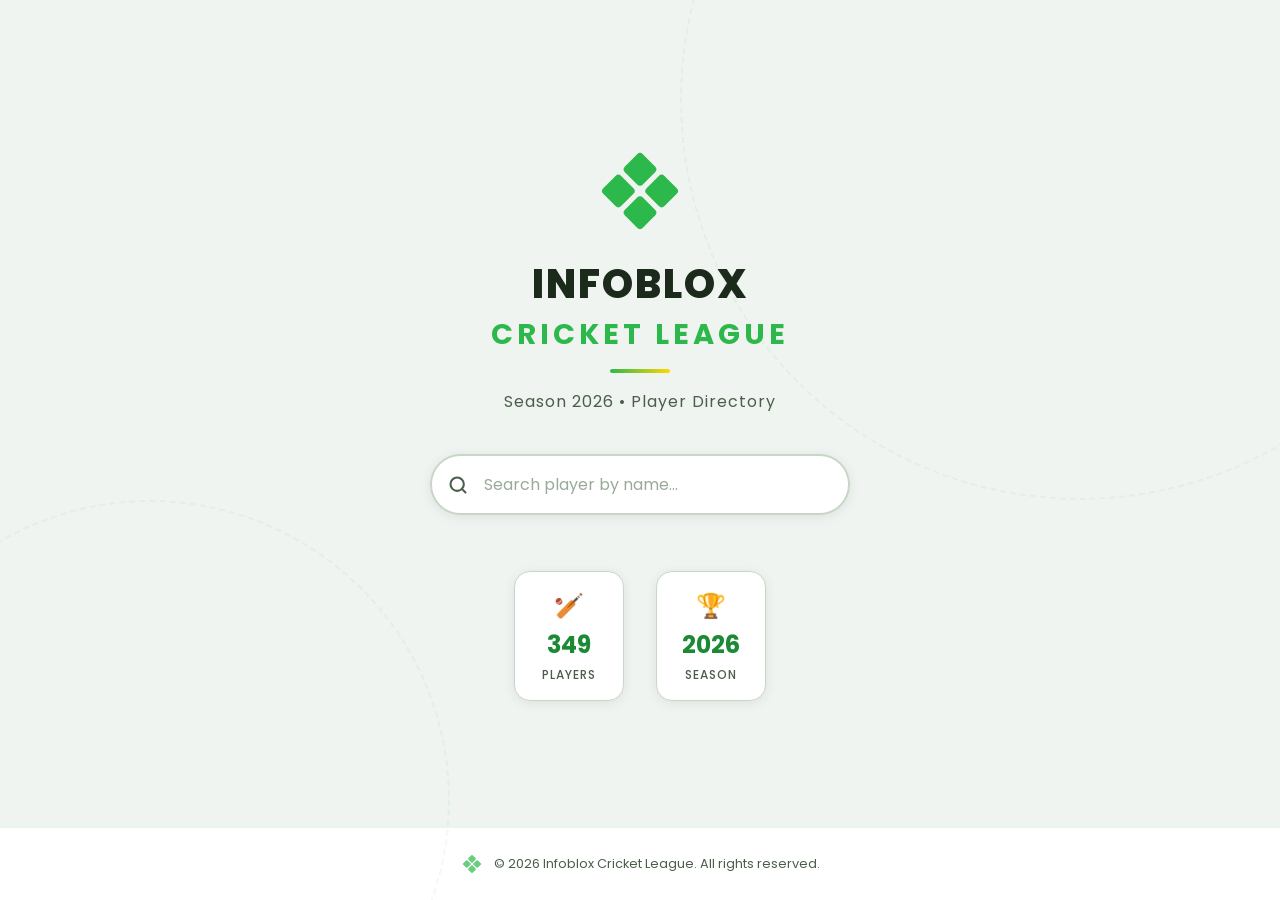
<file: index.html>
<!DOCTYPE html>
<html lang="en">
<head>
    <meta charset="UTF-8">
    <meta name="viewport" content="width=device-width, initial-scale=1.0">
    <title>ICL - Infoblox Cricket League</title>
    <link rel="stylesheet" href="css/styles.css">
    <link rel="preconnect" href="https://fonts.googleapis.com">
    <link href="https://fonts.googleapis.com/css2?family=Poppins:wght@300;400;500;600;700;800&display=swap" rel="stylesheet">
</head>
<body>
    <!-- Decorative cricket-themed background -->
    <div class="bg-decoration">
        <div class="cricket-seam seam-1"></div>
        <div class="cricket-seam seam-2"></div>
    </div>

    <div class="container hero-container">
        <!-- Logo & Branding -->
        <div class="logo-section">
            <div class="logo-badge">
                <img src="logo-icon.svg" alt="Infoblox Logo" class="logo-icon">
            </div>
            <h1 class="brand-title">INFOBLOX<br><span class="brand-highlight">CRICKET LEAGUE</span></h1>
            <div class="brand-divider"></div>
            <p class="brand-subtitle">Season 2026 &bull; Player Directory</p>
        </div>

        <!-- Search Section -->
        <div class="search-section">
            <div class="search-wrapper">
                <div class="search-icon-wrapper">
                    <svg class="search-svg" viewBox="0 0 24 24" fill="none" stroke="currentColor" stroke-width="2.5" stroke-linecap="round" stroke-linejoin="round"><circle cx="11" cy="11" r="8"/><line x1="21" y1="21" x2="16.65" y2="16.65"/></svg>
                </div>
                <input 
                    type="text" 
                    id="searchInput" 
                    class="search-input" 
                    placeholder="Search player by name..." 
                    autocomplete="off"
                >
                <span class="clear-btn" id="clearBtn" title="Clear">&times;</span>
            </div>
            <!-- Search Results Dropdown -->
            <div class="search-results" id="searchResults"></div>
        </div>

        <!-- Cricket-themed stats bar -->
        <div class="stats-bar" id="statsBar">
            <div class="stat-item">
                <div class="stat-icon">&#127951;</div>
                <div class="stat-number" id="totalPlayers">0</div>
                <div class="stat-label">Players</div>
            </div>
            <div class="stat-item">
                <div class="stat-icon">&#127942;</div>
                <div class="stat-number">2026</div>
                <div class="stat-label">Season</div>
            </div>
        </div>
    </div>

    <footer class="footer">
        <div class="footer-content">
            <img src="logo-icon.svg" alt="Infoblox" class="footer-logo">
            <p>&copy; 2026 Infoblox Cricket League. All rights reserved.</p>
        </div>
    </footer>

    <script src="js/csv-parser.js"></script>
    <script src="js/app.js"></script>
</body>
</html>
</file>
<file: css/styles.css>
/* ===== CSS Reset & Base ===== */
*,
*::before,
*::after {
    margin: 0;
    padding: 0;
    box-sizing: border-box;
}

:root {
    --primary: #2DB84B;
    --primary-dark: #1a8a35;
    --primary-darker: #0f5e23;
    --primary-light: #e8f5e9;
    --accent: #FFD700;
    --accent-dark: #c7a600;
    --text: #1b2a1b;
    --text-secondary: #4a5e4a;
    --bg: #f0f4f0;
    --card-bg: #ffffff;
    --border: #c8d6c8;
    --shadow: 0 2px 12px rgba(0, 0, 0, 0.08);
    --shadow-lg: 0 8px 32px rgba(0, 0, 0, 0.12);
    --shadow-glow: 0 0 30px rgba(45, 184, 75, 0.15);
    --radius: 16px;
    --radius-sm: 10px;
    --transition: 0.25s ease;
    --font: 'Poppins', -apple-system, BlinkMacSystemFont, 'Segoe UI', sans-serif;
}

html {
    font-size: 16px;
    scroll-behavior: smooth;
}

body {
    font-family: var(--font);
    background: var(--bg);
    color: var(--text);
    min-height: 100vh;
    display: flex;
    flex-direction: column;
    position: relative;
    overflow-x: hidden;
}

a {
    text-decoration: none;
    color: var(--primary-dark);
}

/* ===== Background Decoration (Cricket Pitch Lines) ===== */
.bg-decoration {
    position: fixed;
    inset: 0;
    pointer-events: none;
    z-index: 0;
    overflow: hidden;
}

.cricket-seam {
    position: absolute;
    border-radius: 50%;
    border: 2px dashed rgba(45, 184, 75, 0.07);
}

.seam-1 {
    width: 800px;
    height: 800px;
    top: -300px;
    right: -200px;
}

.seam-2 {
    width: 600px;
    height: 600px;
    bottom: -200px;
    left: -150px;
}

/* ===== Layout ===== */
.container {
    max-width: 900px;
    margin: 0 auto;
    padding: 2rem 1.5rem;
    flex: 1;
    position: relative;
    z-index: 1;
}

.hero-container {
    display: flex;
    flex-direction: column;
    align-items: center;
    justify-content: center;
    min-height: calc(100vh - 80px);
    padding-top: 3rem;
    padding-bottom: 2rem;
}

/* ===== Logo & Branding ===== */
.logo-section {
    text-align: center;
    margin-bottom: 2.5rem;
}

.logo-badge {
    display: inline-flex;
    align-items: center;
    justify-content: center;
    width: 100px;
    height: 100px;
    margin-bottom: 1.25rem;
    animation: float 3s ease-in-out infinite;
}

@keyframes float {
    0%, 100% { transform: translateY(0); }
    50% { transform: translateY(-8px); }
}

.logo-icon {
    width: 100%;
    height: 100%;
    object-fit: contain;
}

.brand-title {
    font-size: 2.5rem;
    font-weight: 800;
    color: var(--text);
    line-height: 1.15;
    letter-spacing: 2px;
}

.brand-highlight {
    color: var(--primary);
    font-weight: 700;
    font-size: 1.8rem;
    letter-spacing: 4px;
}

.brand-divider {
    width: 60px;
    height: 4px;
    background: linear-gradient(90deg, var(--primary), var(--accent));
    margin: 1rem auto;
    border-radius: 2px;
}

.brand-subtitle {
    font-size: 1rem;
    color: var(--text-secondary);
    font-weight: 400;
    letter-spacing: 1px;
}

/* ===== Search Section ===== */
.search-section {
    position: relative;
    max-width: 560px;
    width: 100%;
    margin: 0 auto 2.5rem;
}

.search-wrapper {
    position: relative;
    display: flex;
    align-items: center;
}

.search-icon-wrapper {
    position: absolute;
    left: 18px;
    display: flex;
    align-items: center;
    pointer-events: none;
}

.search-svg {
    width: 20px;
    height: 20px;
    color: var(--text-secondary);
}

.search-input {
    width: 100%;
    padding: 16px 48px 16px 52px;
    font-size: 1rem;
    font-family: var(--font);
    border: 2px solid var(--border);
    border-radius: 50px;
    outline: none;
    background: var(--card-bg);
    color: var(--text);
    transition: border-color var(--transition), box-shadow var(--transition);
    box-shadow: var(--shadow);
}

.search-input::placeholder {
    color: #9aaa9a;
}

.search-input:focus {
    border-color: var(--primary);
    box-shadow: var(--shadow-glow), var(--shadow);
}

.clear-btn {
    position: absolute;
    right: 18px;
    font-size: 1.5rem;
    color: var(--text-secondary);
    cursor: pointer;
    display: none;
    line-height: 1;
    transition: color var(--transition);
}

.clear-btn:hover {
    color: var(--primary-dark);
}

.clear-btn.visible {
    display: block;
}

/* ===== Search Results Dropdown ===== */
.search-results {
    position: absolute;
    top: calc(100% + 8px);
    left: 0;
    right: 0;
    background: var(--card-bg);
    border-radius: var(--radius);
    box-shadow: var(--shadow-lg);
    max-height: 380px;
    overflow-y: auto;
    z-index: 100;
    display: none;
    border: 1px solid var(--border);
}

.search-results.active {
    display: block;
    animation: slideDown 0.2s ease;
}

@keyframes slideDown {
    from { opacity: 0; transform: translateY(-8px); }
    to { opacity: 1; transform: translateY(0); }
}

.search-result-item {
    display: flex;
    align-items: center;
    padding: 12px 18px;
    cursor: pointer;
    transition: background-color var(--transition);
    border-bottom: 1px solid #e8efe8;
}

.search-result-item:last-child {
    border-bottom: none;
}

.search-result-item:hover {
    background-color: var(--primary-light);
}

.result-avatar {
    width: 44px;
    height: 44px;
    border-radius: 50%;
    margin-right: 14px;
    object-fit: cover;
    flex-shrink: 0;
    border: 2px solid var(--primary-light);
}

.result-info {
    flex: 1;
}

.result-name {
    font-weight: 600;
    font-size: 0.95rem;
    color: var(--text);
}

.result-meta {
    font-size: 0.8rem;
    color: var(--text-secondary);
    margin-top: 2px;
}

.result-name mark {
    background: var(--accent);
    color: var(--text);
    padding: 1px 3px;
    border-radius: 3px;
    font-weight: 700;
}

.result-arrow {
    color: var(--primary);
    font-size: 1.1rem;
    margin-left: 8px;
    opacity: 0;
    transition: opacity var(--transition), transform var(--transition);
}

.search-result-item:hover .result-arrow {
    opacity: 1;
    transform: translateX(3px);
}

.no-results {
    padding: 24px;
    text-align: center;
    color: var(--text-secondary);
    font-size: 0.95rem;
}

/* ===== Stats Bar ===== */
.stats-bar {
    display: flex;
    gap: 2rem;
    justify-content: center;
    margin-top: 1rem;
}

.stat-item {
    display: flex;
    flex-direction: column;
    align-items: center;
    gap: 4px;
    padding: 1rem 1.5rem;
    background: var(--card-bg);
    border-radius: var(--radius);
    box-shadow: var(--shadow);
    min-width: 110px;
    border: 1px solid var(--border);
    transition: transform var(--transition);
}

.stat-item:hover {
    transform: translateY(-2px);
}

.stat-icon {
    font-size: 1.5rem;
}

.stat-number {
    font-size: 1.5rem;
    font-weight: 700;
    color: var(--primary-dark);
}

.stat-label {
    font-size: 0.75rem;
    font-weight: 500;
    color: var(--text-secondary);
    text-transform: uppercase;
    letter-spacing: 1px;
}

/* ===== Top Navigation (Detail Page) ===== */
.top-nav {
    display: flex;
    align-items: center;
    justify-content: space-between;
    padding: 1rem 2rem;
    background: var(--card-bg);
    border-bottom: 2px solid var(--primary-light);
    position: sticky;
    top: 0;
    z-index: 50;
    box-shadow: 0 2px 8px rgba(0,0,0,0.04);
}

.nav-brand {
    display: flex;
    align-items: center;
    gap: 10px;
}

.nav-logo {
    width: 36px;
    height: 36px;
}

.nav-title {
    font-size: 1.25rem;
    font-weight: 800;
    color: var(--primary-dark);
    letter-spacing: 2px;
}

.back-link {
    display: inline-flex;
    align-items: center;
    gap: 6px;
    font-size: 0.9rem;
    font-weight: 500;
    color: var(--primary-dark);
    padding: 8px 18px;
    border-radius: 50px;
    background: var(--primary-light);
    transition: background-color var(--transition), transform var(--transition);
}

.back-link:hover {
    background-color: #c8e6c9;
    transform: translateX(-2px);
}

.back-link svg {
    flex-shrink: 0;
}

/* ===== Detail Container ===== */
.detail-container {
    padding-top: 2rem;
    padding-bottom: 3rem;
}

/* ===== Player Detail Card ===== */
.player-detail-card {
    background: var(--card-bg);
    border-radius: var(--radius);
    box-shadow: var(--shadow-lg);
    overflow: hidden;
    animation: fadeInUp 0.4s ease;
}

@keyframes fadeInUp {
    from { opacity: 0; transform: translateY(20px); }
    to { opacity: 1; transform: translateY(0); }
}

.player-detail-top {
    background: linear-gradient(135deg, var(--primary-dark), var(--primary), #4ecb6a);
    padding: 3rem 2.5rem;
    display: flex;
    align-items: center;
    gap: 2.5rem;
    position: relative;
    overflow: hidden;
}

/* Cricket stumps pattern on detail top */
.player-detail-top::before {
    content: '';
    position: absolute;
    right: 30px;
    top: 50%;
    transform: translateY(-50%);
    width: 60px;
    height: 80px;
    border-left: 3px solid rgba(255,255,255,0.1);
    border-right: 3px solid rgba(255,255,255,0.1);
    border-top: 2px solid rgba(255,255,255,0.08);
}

.player-detail-top::after {
    content: '';
    position: absolute;
    right: 48px;
    top: 50%;
    transform: translateY(-50%);
    width: 3px;
    height: 80px;
    background: rgba(255,255,255,0.1);
}

.player-photo-large img {
    width: 150px;
    height: 150px;
    border-radius: 50%;
    border: 5px solid rgba(255, 255, 255, 0.3);
    object-fit: cover;
    background: rgba(255, 255, 255, 0.1);
    box-shadow: 0 8px 24px rgba(0, 0, 0, 0.2);
}

.player-name-section {
    color: #fff;
}

.player-full-name {
    font-size: 2.2rem;
    font-weight: 700;
    margin-bottom: 0.6rem;
    text-shadow: 0 2px 4px rgba(0,0,0,0.15);
}

.player-badge {
    display: inline-block;
    background: rgba(255, 255, 255, 0.2);
    backdrop-filter: blur(8px);
    color: #fff;
    padding: 6px 18px;
    border-radius: 20px;
    font-size: 0.85rem;
    font-weight: 500;
    border: 1px solid rgba(255,255,255,0.15);
}

/* ===== Info Grid ===== */
.player-info-grid {
    display: grid;
    grid-template-columns: repeat(4, 1fr);
    gap: 1rem;
    padding: 2rem;
}

.info-card {
    background: var(--bg);
    border-radius: var(--radius-sm);
    padding: 1.25rem 1rem;
    text-align: center;
    transition: transform var(--transition), box-shadow var(--transition);
    border: 1px solid transparent;
}

.info-card:hover {
    transform: translateY(-2px);
    box-shadow: var(--shadow);
    border-color: var(--primary-light);
}

.info-icon {
    font-size: 1.5rem;
    margin-bottom: 0.5rem;
}

.info-label {
    font-size: 0.7rem;
    font-weight: 600;
    color: var(--text-secondary);
    text-transform: uppercase;
    letter-spacing: 1px;
    margin-bottom: 0.4rem;
}

.info-value {
    font-size: 1.15rem;
    font-weight: 700;
    color: var(--primary-dark);
}

/* ===== Description Section ===== */
.description-section {
    padding: 0 2rem 2.5rem;
}

.description-label {
    font-size: 1.1rem;
    font-weight: 600;
    color: var(--text);
    margin-bottom: 0.75rem;
}

.description-text {
    font-size: 1rem;
    line-height: 1.8;
    color: var(--text-secondary);
    background: var(--bg);
    padding: 1.5rem;
    border-radius: var(--radius-sm);
    border-left: 4px solid var(--primary);
}

/* ===== Loading & Error ===== */
.loading {
    text-align: center;
    padding: 5rem 2rem;
    color: var(--text-secondary);
}

.spinner {
    width: 44px;
    height: 44px;
    border: 4px solid var(--border);
    border-top-color: var(--primary);
    border-radius: 50%;
    margin: 0 auto 1rem;
    animation: spin 0.7s linear infinite;
}

@keyframes spin {
    to { transform: rotate(360deg); }
}

.error-message {
    text-align: center;
    padding: 4rem 2rem;
    background: var(--card-bg);
    border-radius: var(--radius);
    box-shadow: var(--shadow);
    animation: fadeInUp 0.4s ease;
}

.error-icon {
    font-size: 3rem;
    margin-bottom: 1rem;
}

.error-message h2 {
    font-size: 1.5rem;
    margin-bottom: 0.75rem;
    color: var(--text);
}

.error-message p {
    color: var(--text-secondary);
    margin-bottom: 1.5rem;
}

.btn-primary {
    display: inline-block;
    background: linear-gradient(135deg, var(--primary), var(--primary-dark));
    color: #fff;
    padding: 12px 28px;
    border-radius: 50px;
    font-weight: 600;
    font-family: var(--font);
    transition: transform var(--transition), box-shadow var(--transition);
    box-shadow: 0 4px 12px rgba(45, 184, 75, 0.3);
}

.btn-primary:hover {
    transform: translateY(-1px);
    box-shadow: 0 6px 16px rgba(45, 184, 75, 0.4);
    color: #fff;
}

/* ===== Footer ===== */
.footer {
    text-align: center;
    padding: 1.5rem 1rem;
    color: var(--text-secondary);
    font-size: 0.8rem;
    border-top: 2px solid var(--primary-light);
    margin-top: auto;
    background: var(--card-bg);
}

.footer-content {
    display: flex;
    align-items: center;
    justify-content: center;
    gap: 10px;
}

.footer-logo {
    width: 24px;
    height: 24px;
    opacity: 0.7;
}

/* ===== Responsive ===== */
@media (max-width: 768px) {
    .brand-title {
        font-size: 2rem;
    }

    .brand-highlight {
        font-size: 1.4rem;
    }

    .logo-badge {
        width: 80px;
        height: 80px;
    }

    .stats-bar {
        gap: 1rem;
    }

    .stat-item {
        min-width: 90px;
        padding: 0.75rem 1rem;
    }

    .top-nav {
        padding: 0.75rem 1rem;
    }
}

@media (max-width: 640px) {
    .container {
        padding: 1.25rem 1rem;
    }

    .hero-container {
        padding-top: 2rem;
        min-height: auto;
    }

    .brand-title {
        font-size: 1.6rem;
    }

    .brand-highlight {
        font-size: 1.15rem;
        letter-spacing: 3px;
    }

    .player-detail-top {
        flex-direction: column;
        text-align: center;
        padding: 2rem 1.5rem;
    }

    .player-detail-top::before,
    .player-detail-top::after {
        display: none;
    }

    .player-full-name {
        font-size: 1.5rem;
    }

    .player-photo-large img {
        width: 110px;
        height: 110px;
    }

    .player-info-grid {
        grid-template-columns: 1fr 1fr;
        padding: 1.25rem;
    }

    .description-section {
        padding: 0 1.25rem 1.5rem;
    }

    .stats-bar {
        flex-direction: row;
        flex-wrap: wrap;
        gap: 0.75rem;
    }

    .stat-item {
        flex: 1;
        min-width: 80px;
    }
}
</file>
